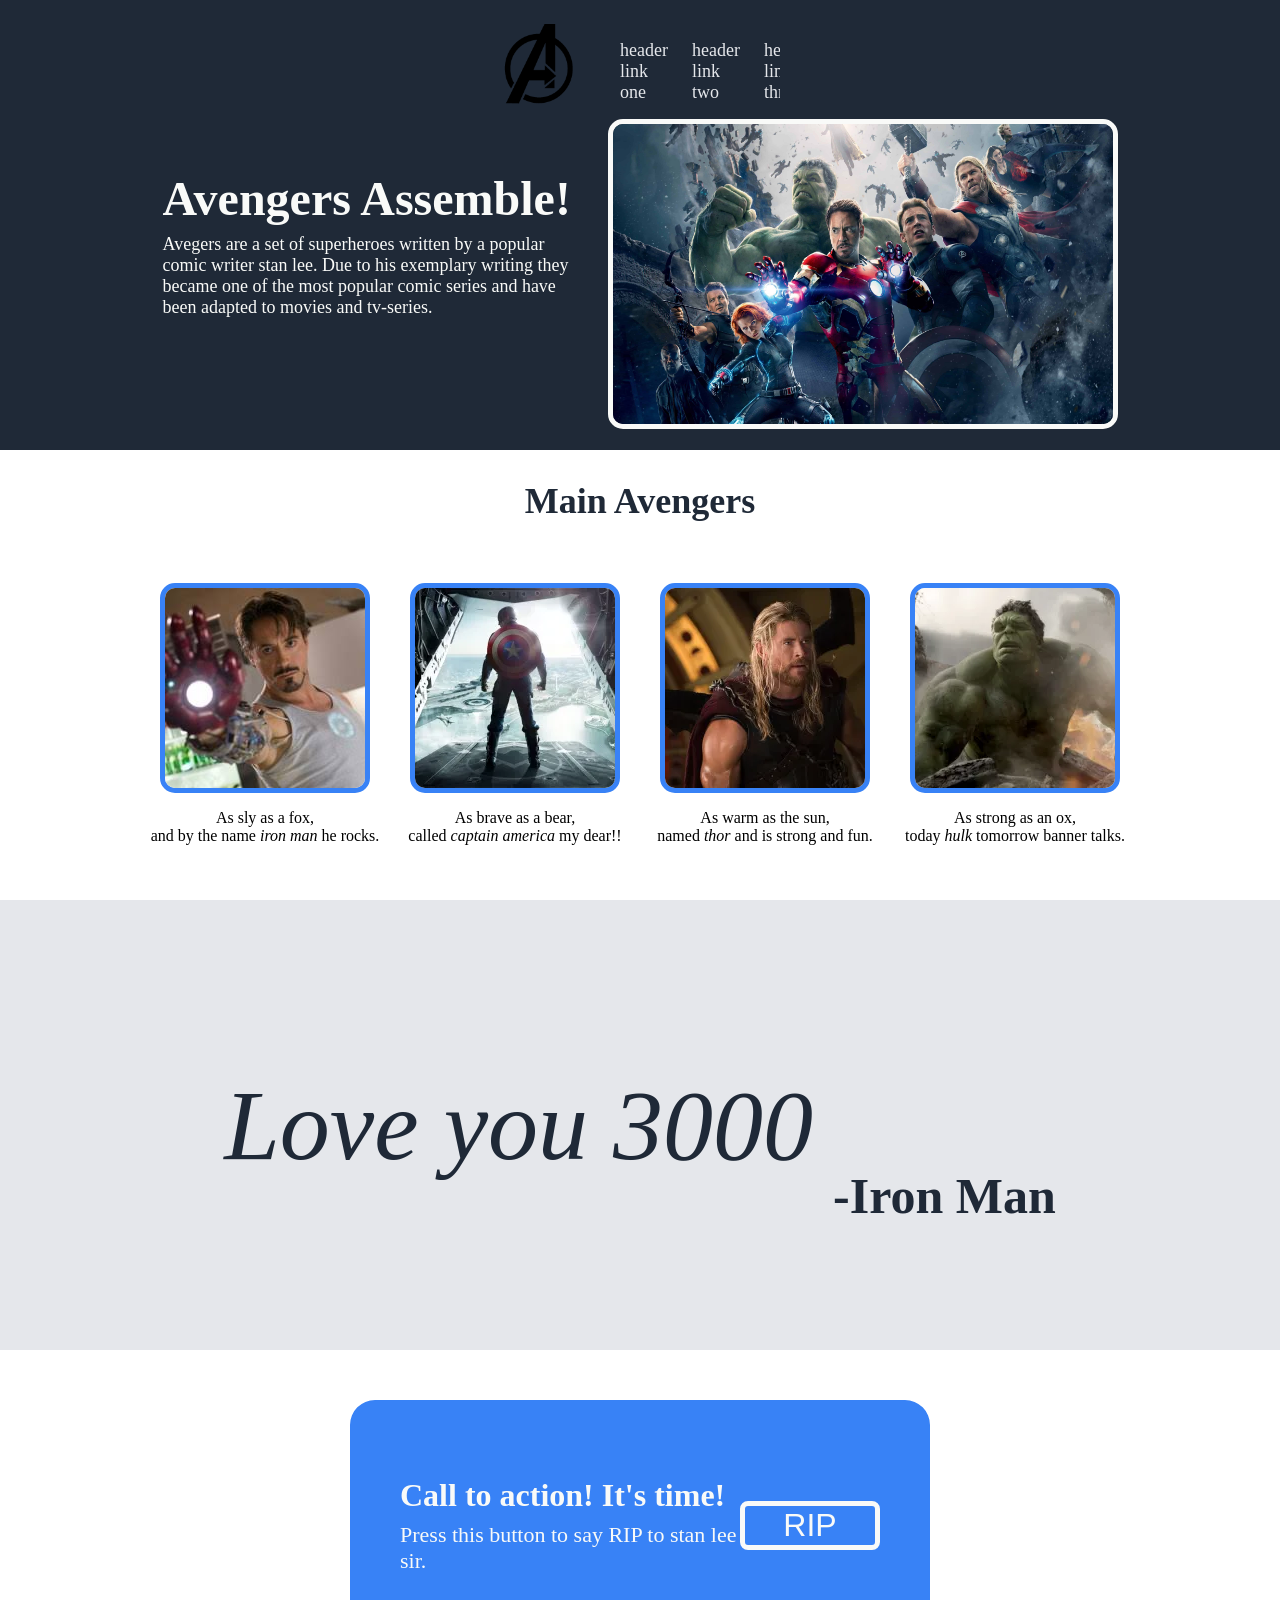
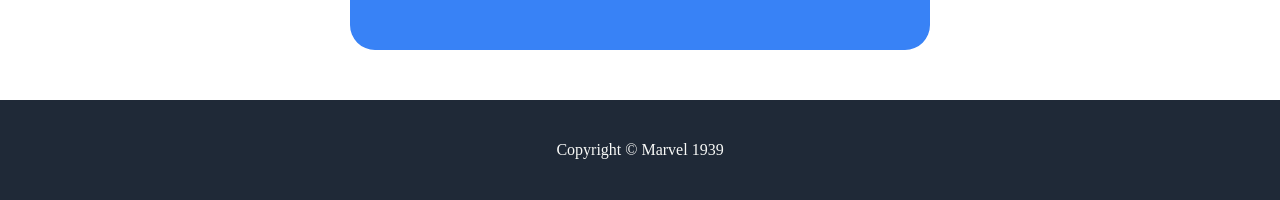
<file: index.html>
<!DOCTYPE html>
<html lang="en">
    <head>
        <meta charset="UTF-8">
        <link rel="stylesheet" href="style.css">
        <title>Avengers</title>
    </head>

    <body>
        <div class="page1"> 
            <div class="header">
                <img class="avengers_logo" src="images/avengers-logo.png" alt="avengers logo">
                <div class="right-links">
                    <ul>
                        <li><a href="">header link one</a></li>
                        <li><a href="">header link two</a></li>
                        <li><a href="">header link three</a></li>
                    </ul>
                </div>
            </div>
            <div class="page1_content">
                <div class="page1_text">
                    <h2 class="page1_title">
                        Avengers Assemble!
                    </h2>
                    <p class="page1_para">Avegers are a set of superheroes written by a popular comic writer stan lee.
                        Due to his exemplary writing they became one of the most popular comic series
                        and have been adapted to movies and tv-series.
                    </p>
                </div>
            
                <img class="avengers_img" src="images/avengers.jpg">
            </div>
        </div>

        <div class="page2">
            <h2 class="page2_title">Main Avengers</h2>
            <div class="info_images_div">
                <div class="info_img">
                    <img class="hero_img" src="images/iron_man.jpeg" alt="iron man">
                    <p class="hero_text">As sly as a fox,<br> and by the name <em>iron man</em> he rocks.</p>
                </div>
                <div class="info_img">
                    <img class="hero_img" src="images/captain_america.webp" alt="captain america">
                    <p class="hero_text">As brave as a bear,<br>called <em>captain america</em> my dear!!</p>
                </div>
                <div class="info_img">
                    <img class="hero_img" src="images/thor.webp" alt="thor">
                    <p class="hero_text">As warm as the sun,<br>named <em>thor</em> and is strong and fun.</p>
                </div>
                <div class="info_img">
                    <img class="hero_img" src="images/Hulk.webp" alt="hulk">
                    <p class="hero_text">As strong as an ox, <br>
                    today <em>hulk</em> tomorrow banner talks.</p>
                </div>
            </div>
        </div>
        <div class="page3">
            <p class="quote"><em>Love you 3000</em></p>
            <p class="quoter"><strong>-Iron Man</strong></p>
        </div>
        <div class="page4">
            <div class="body">
                <div class="RIP">
                    <div class="RIP_text">
                        <h3 class="RIP_title">Call to action! It's time!</h3>
                        <p class="RIP_para">Press this button to say RIP to stan lee sir.</p>
                    </div>
                    <button class="RIP_button">RIP</button>
                </div>
            </div>
            <div class="footer">
                <p class="footer_text">Copyright &#169 Marvel 1939</p>
            </div>
        </div>
    </body>
</html>
</file>
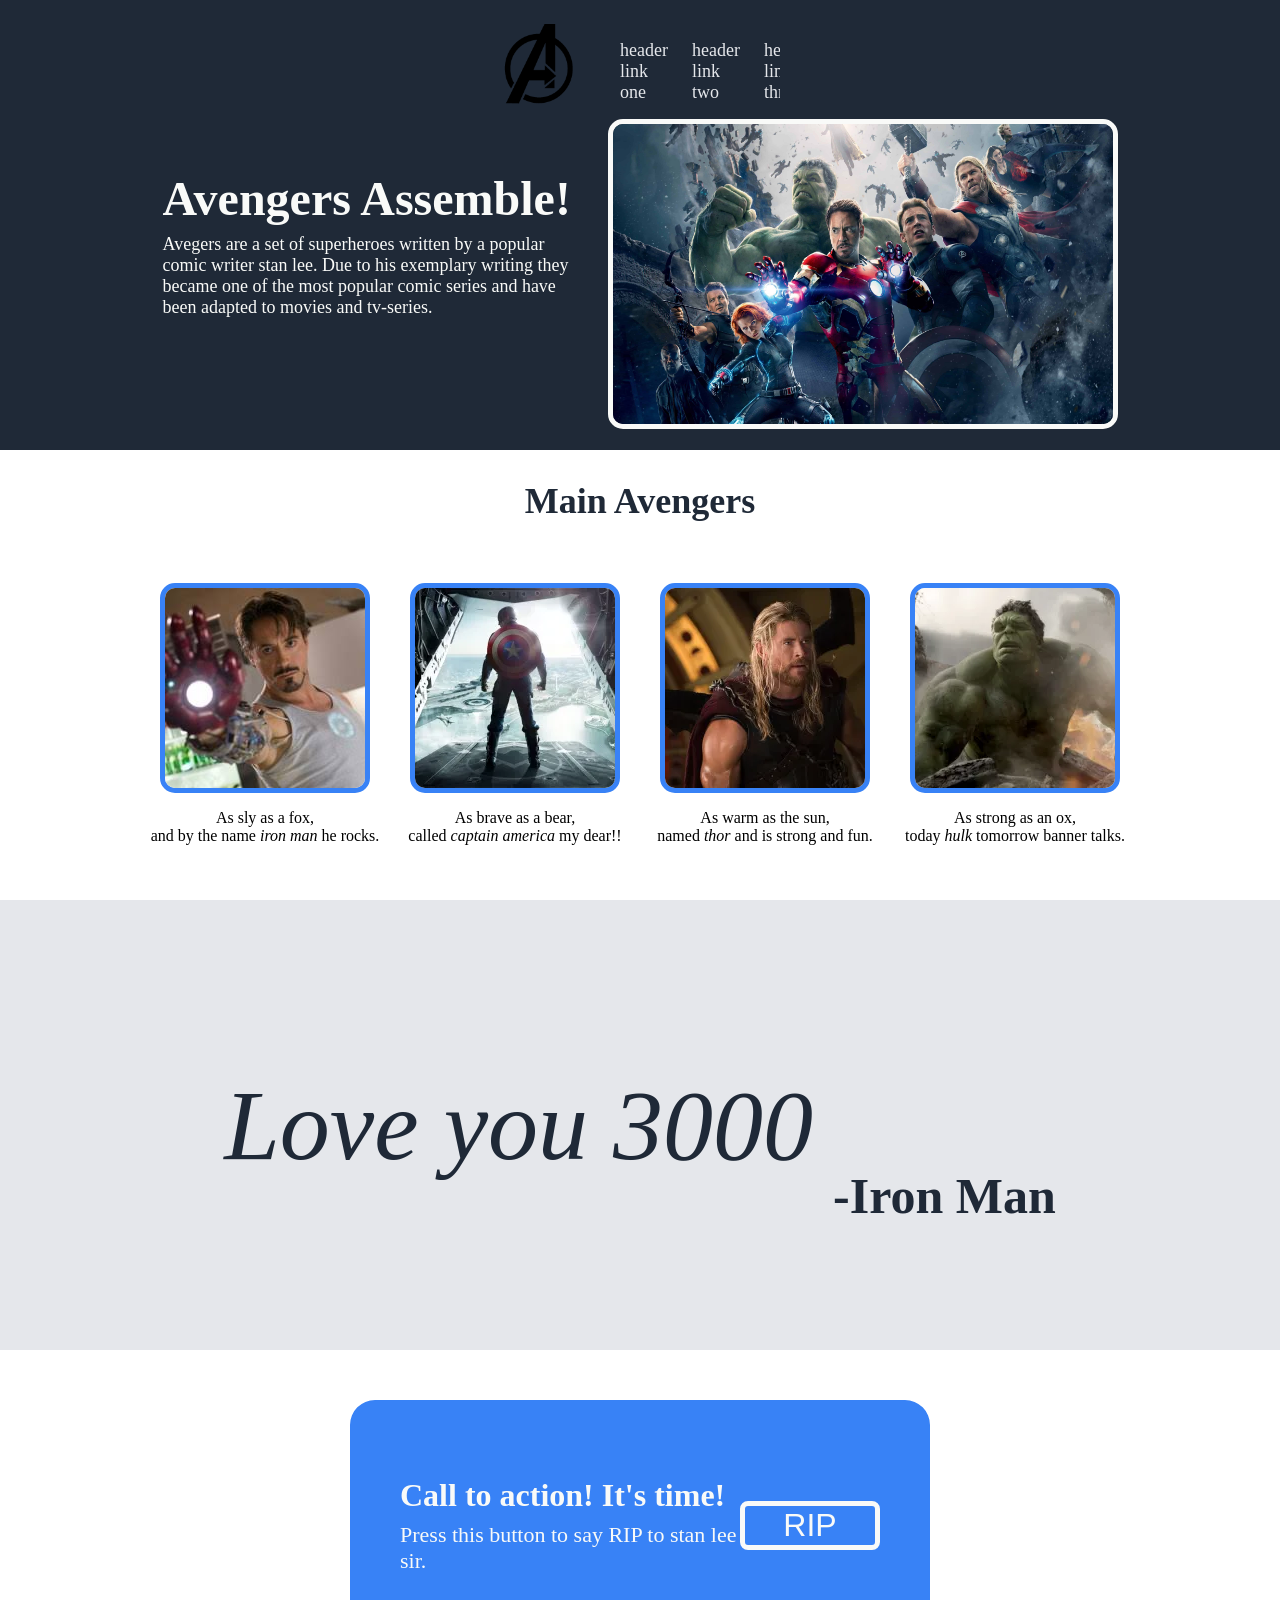
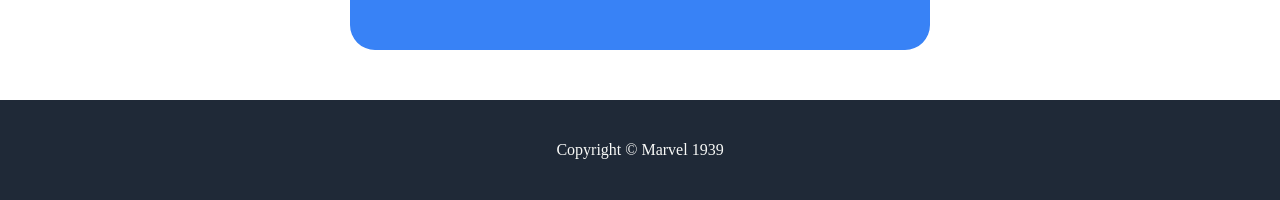
<file: code/index.html>
<!DOCTYPE html>
<html lang="en">
    <head>
        <meta charset="UTF-8">
        <link rel="stylesheet" href="style.css">
        <title>Avengers</title>
    </head>

    <body>
        <div class="page1"> 
            <div class="header">
                <img class="avengers_logo" src="../images/avengers-logo.png" alt="avengers logo">
                <div class="right-links">
                    <ul>
                        <li><a href="">header link one</a></li>
                        <li><a href="">header link two</a></li>
                        <li><a href="">header link three</a></li>
                    </ul>
                </div>
            </div>
            <div class="page1_content">
                <div class="page1_text">
                    <h2 class="page1_title">
                        Avengers Assemble!
                    </h2>
                    <p class="page1_para">Avegers are a set of superheroes written by a popular comic writer stan lee.
                        Due to his exemplary writing they became one of the most popular comic series
                        and have been adapted to movies and tv-series.
                    </p>
                </div>
            
                <img class="avengers_img" src="../images/avengers.jpg">
            </div>
        </div>

        <div class="page2">
            <h2 class="page2_title">Main Avengers</h2>
            <div class="info_images_div">
                <div class="info_img">
                    <img class="hero_img" src="../images/iron_man.jpeg" alt="iron man">
                    <p class="hero_text">As sly as a fox,<br> and by the name <em>iron man</em> he rocks.</p>
                </div>
                <div class="info_img">
                    <img class="hero_img" src="../images/captain_america.webp" alt="captain america">
                    <p class="hero_text">As brave as a bear,<br>called <em>captain america</em> my dear!!</p>
                </div>
                <div class="info_img">
                    <img class="hero_img" src="../images/thor.webp" alt="thor">
                    <p class="hero_text">As warm as the sun,<br>named <em>thor</em> and is strong and fun.</p>
                </div>
                <div class="info_img">
                    <img class="hero_img" src="../images/Hulk.webp" alt="hulk">
                    <p class="hero_text">As strong as an ox, <br>
                    today <em>hulk</em> tomorrow banner talks.</p>
                </div>
            </div>
        </div>
        <div class="page3">
            <p class="quote"><em>Love you 3000</em></p>
            <p class="quoter"><strong>-Iron Man</strong></p>
        </div>
        <div class="page4">
            <div class="body">
                <div class="RIP">
                    <div class="RIP_text">
                        <h3 class="RIP_title">Call to action! It's time!</h3>
                        <p class="RIP_para">Press this button to say RIP to stan lee sir.</p>
                    </div>
                    <button class="RIP_button">RIP</button>
                </div>
            </div>
            <div class="footer">
                <p class="footer_text">Copyright &#169 Marvel 1939</p>
            </div>
        </div>
    </body>
</html>
</file>
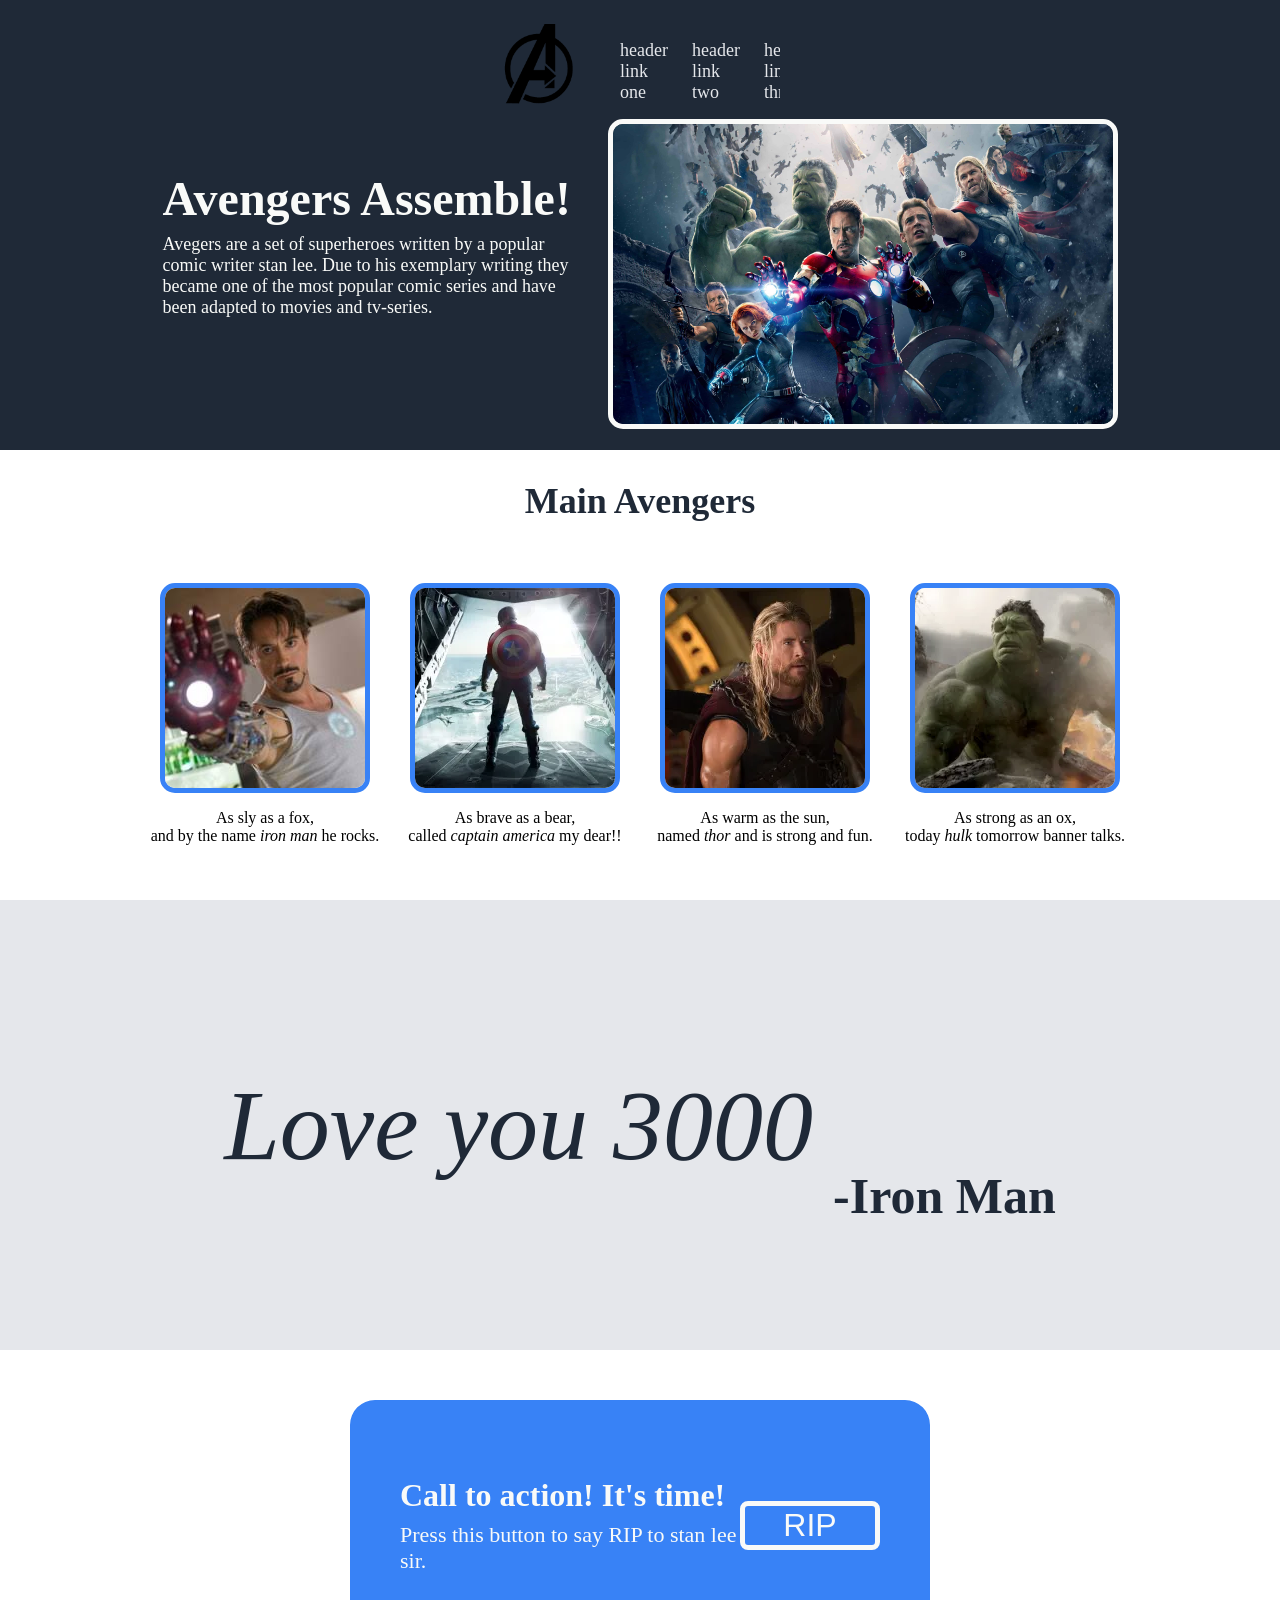
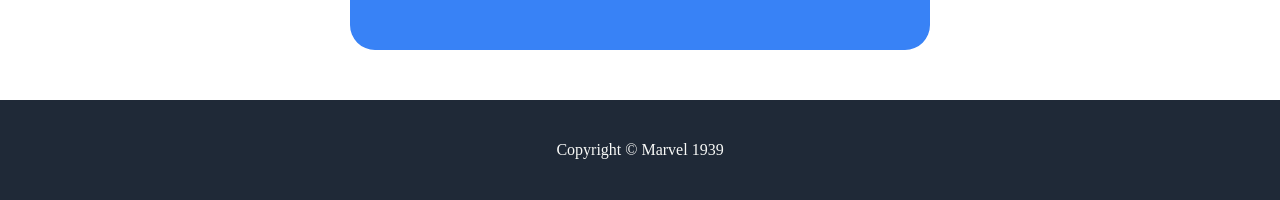
<file: images/Avengers.html>
<!DOCTYPE html>
<!-- saved from url=(0058)file:///home/kartikey-soni/Awesome_website/code/index.html -->
<html lang="en"><head><meta http-equiv="Content-Type" content="text/html; charset=UTF-8">
        
        <link rel="stylesheet" href="./Avengers_files/style.css">
        <title>Avengers</title>
    </head>

    <body>
        <div class="page1"> 
            <div class="header">
                <img class="avengers_logo" src="./Avengers_files/avengers-logo.png" alt="avengers logo">
                <div class="right-links">
                    <ul>
                        <li><a href="file:///home/kartikey-soni/Awesome_website/code/index.html">header link one</a></li>
                        <li><a href="file:///home/kartikey-soni/Awesome_website/code/index.html">header link two</a></li>
                        <li><a href="file:///home/kartikey-soni/Awesome_website/code/index.html">header link three</a></li>
                    </ul>
                </div>
            </div>
            <div class="page1_content">
                <div class="page1_text">
                    <h2 class="page1_title">
                        Avengers Assemble!
                    </h2>
                    <p class="page1_para">Avegers are a set of superheroes written by a popular comic writer stan lee.
                        Due to his exemplary writing they became one of the most popular comic series
                        and have been adapted to movies and tv-series.
                    </p>
                </div>
            
                <img class="avengers_img" src="./Avengers_files/avengers.jpg">
            </div>
        </div>

        <div class="page2">
            <h2 class="page2_title">Main Avengers</h2>
            <div class="info_images_div">
                <div class="info_img">
                    <img class="hero_img" src="./Avengers_files/iron_man.jpeg" alt="iron man">
                    <p class="hero_text">As sly as a fox,<br> and by the name <em>iron man</em> he rocks.</p>
                </div>
                <div class="info_img">
                    <img class="hero_img" src="./Avengers_files/captain_america.webp" alt="captain america">
                    <p class="hero_text">As brave as a bear,<br>called <em>captain america</em> my dear!!</p>
                </div>
                <div class="info_img">
                    <img class="hero_img" src="./Avengers_files/thor.webp" alt="thor">
                    <p class="hero_text">As warm as the sun,<br>named <em>thor</em> and is strong and fun.</p>
                </div>
                <div class="info_img">
                    <img class="hero_img" src="./Avengers_files/Hulk.webp" alt="hulk">
                    <p class="hero_text">As strong as an ox, <br>
                    today <em>hulk</em> tomorrow banner talks.</p>
                </div>
            </div>
        </div>
        <div class="page3">
            <p class="quote"><em>Love you 3000</em></p>
            <p class="quoter"><strong>-Iron Man</strong></p>
        </div>
        <div class="page4">
            <div class="body">
                <div class="RIP">
                    <div class="RIP_text">
                        <h3 class="RIP_title">Call to action! It's time!</h3>
                        <p class="RIP_para">Press this button to say RIP to stan lee sir.</p>
                    </div>
                    <button class="RIP_button">RIP</button>
                </div>
            </div>
            <div class="footer">
                <p class="footer_text">Copyright © Marvel 1939</p>
            </div>
        </div>
    
</body></html>
</file>
<file: style.css>
body{
    margin:0;
    padding:0;
}
.page1{
    background: #1F2937;
    font:roboto;
    color:#F9FAF8;
    height:calc(100vh/2);
    width:100%;
}
.header{
    display: flex;
    flex-flow:row nowrap;
    overflow:hidden;
    margin-left:500px;
    margin-right:500px;
    padding-top:24px;
}

.avengers_logo{
    height:80px;
    width:80px;
}

.right-links{
    align-self: center;
    margin-left:auto;
}
ul{
    display:flex;
    list-style-type: none;
    gap: 24px;
}
a{
    text-decoration: none;
    font-size:18px;
    color:#E5E7EB;
}

.page1_content{
    display:flex;
    flex-flow:row wrap;
    justify-content: center;
    gap:20px;
}
.page1_text{
    display: flex;
    flex-flow:column nowrap;
    justify-content: center;
    gap:8px;
    width:425px;
    height:250px;
}
.page1_title{
    font-size:48px;
    font-weight:900px;
    color:#F9FAF8;
    margin:0;
}
.page1_para{
    font-size: 18px;
    color:#F9FAF8;
    margin:0;
}

.avengers_img{
    width:500px;
    height:300px;
    border: 5px #F9FAF8 solid;
    border-radius: 15px;
}

.page2{
    display:flex;
    flex-flow:column nowrap;
    height:calc(100vh/2);
}

.page2_title{
    font-size:36px;
    color:#1F2937;
    font-weight:900;
    align-self: center;
}

.info_images_div{
    align-items: self;
    padding:20px;
    display:flex;
    flex-flow:row wrap;
    align-self:center;
}

.info_img{
    width:250px;
    height:300px;
    display: flex;
    flex-flow:column nowrap;
    justify-content: center;
    align-items: center;
}

.hero_img{
    border:5px #3882F6 solid;
    border-radius:15px;
    justify-self: center;
    align-self: center;
}

.hero_text{
    text-align: center;
}

.page3{
    background: #E5E7EB;
    height:calc(100vh/2);
    display: flex;
    flex-flow:row wrap;
    justify-content:center;
    gap:20px;
}

.quote{
    font-size:100px;
    font-weight:300;
    color:#1F2937;
    font-family: Georgia, 'Times New Roman', Times, serif;
    align-self: center;
}

.quoter{
    font-size:50px;
    align-self:flex-end;
    padding-bottom: 75px;
    color:#1F2937;
}

.page4{
    display: flex;
    flex-flow:column nowrap;
    height:calc(100vh/2);
    justify-content: center;
}

.body{
    display: flex;
    flex-flow: column nowrap;
    flex:1;
    justify-content: center;
}
.RIP{
    display:flex;
    flex-grow:0;
    flex-basis:1;
    flex-flow:row nowrap;
    overflow: hidden;
    justify-content: space-around;
    align-items: center;
    background-color: #3882F6;
    margin-left: 350px;
    margin-right:350px;
    height:150px;
    border:50px #3882F6 solid;
    border-radius: 25px;
}

.RIP_title{
    color:#F9FAF8;
    font-size:32px;
    margin:0px;
    margin-bottom:8px;
}

.RIP_para{
    color:#F9FAF8;
    font-size:22px;
    margin:0px;
}

.RIP_button{
    background: #3882F6;
    border:5px #F9FAF8 solid;
    border-radius: 8px;
    color:#F9FAF8;
    text-align: center;
    gap:4px;
    font-size:xx-large;
    width:150px;
}

.footer{
    height:100px;
    background: #1F2937;
    display: flex;
    justify-content: center;
    align-items:center;
}

.footer_text{
   color:#F9FAF8;
}
</file>
<file: code/style.css>
body{
    margin:0;
    padding:0;
}
.page1{
    background: #1F2937;
    font:roboto;
    color:#F9FAF8;
    height:calc(100vh/2);
    width:100%;
}
.header{
    display: flex;
    flex-flow:row nowrap;
    overflow:hidden;
    margin-left:500px;
    margin-right:500px;
    padding-top:24px;
}

.avengers_logo{
    height:80px;
    width:80px;
}

.right-links{
    align-self: center;
    margin-left:auto;
}
ul{
    display:flex;
    list-style-type: none;
    gap: 24px;
}
a{
    text-decoration: none;
    font-size:18px;
    color:#E5E7EB;
}

.page1_content{
    display:flex;
    flex-flow:row wrap;
    justify-content: center;
    gap:20px;
}
.page1_text{
    display: flex;
    flex-flow:column nowrap;
    justify-content: center;
    gap:8px;
    width:425px;
    height:250px;
}
.page1_title{
    font-size:48px;
    font-weight:900px;
    color:#F9FAF8;
    margin:0;
}
.page1_para{
    font-size: 18px;
    color:#F9FAF8;
    margin:0;
}

.avengers_img{
    width:500px;
    height:300px;
    border: 5px #F9FAF8 solid;
    border-radius: 15px;
}

.page2{
    display:flex;
    flex-flow:column nowrap;
    height:calc(100vh/2);
}

.page2_title{
    font-size:36px;
    color:#1F2937;
    font-weight:900;
    align-self: center;
}

.info_images_div{
    align-items: self;
    padding:20px;
    display:flex;
    flex-flow:row wrap;
    align-self:center;
}

.info_img{
    width:250px;
    height:300px;
    display: flex;
    flex-flow:column nowrap;
    justify-content: center;
    align-items: center;
}

.hero_img{
    border:5px #3882F6 solid;
    border-radius:15px;
    justify-self: center;
    align-self: center;
}

.hero_text{
    text-align: center;
}

.page3{
    background: #E5E7EB;
    height:calc(100vh/2);
    display: flex;
    flex-flow:row wrap;
    justify-content:center;
    gap:20px;
}

.quote{
    font-size:100px;
    font-weight:300;
    color:#1F2937;
    font-family: Georgia, 'Times New Roman', Times, serif;
    align-self: center;
}

.quoter{
    font-size:50px;
    align-self:flex-end;
    padding-bottom: 75px;
    color:#1F2937;
}

.page4{
    display: flex;
    flex-flow:column nowrap;
    height:calc(100vh/2);
    justify-content: center;
}

.body{
    display: flex;
    flex-flow: column nowrap;
    flex:1;
    justify-content: center;
}
.RIP{
    display:flex;
    flex-grow:0;
    flex-basis:1;
    flex-flow:row nowrap;
    overflow: hidden;
    justify-content: space-around;
    align-items: center;
    background-color: #3882F6;
    margin-left: 350px;
    margin-right:350px;
    height:150px;
    border:50px #3882F6 solid;
    border-radius: 25px;
}

.RIP_title{
    color:#F9FAF8;
    font-size:32px;
    margin:0px;
    margin-bottom:8px;
}

.RIP_para{
    color:#F9FAF8;
    font-size:22px;
    margin:0px;
}

.RIP_button{
    background: #3882F6;
    border:5px #F9FAF8 solid;
    border-radius: 8px;
    color:#F9FAF8;
    text-align: center;
    gap:4px;
    font-size:xx-large;
    width:150px;
}

.footer{
    height:100px;
    background: #1F2937;
    display: flex;
    justify-content: center;
    align-items:center;
}

.footer_text{
   color:#F9FAF8;
}
</file>
<file: images/Avengers_files/style.css>
body{
    margin:0;
    padding:0;
}
.page1{
    background: #1F2937;
    font:roboto;
    color:#F9FAF8;
    height:calc(100vh/2);
    width:100%;
}
.header{
    display: flex;
    flex-flow:row nowrap;
    overflow:hidden;
    margin-left:500px;
    margin-right:500px;
    padding-top:24px;
}

.avengers_logo{
    height:80px;
    width:80px;
}

.right-links{
    align-self: center;
    margin-left:auto;
}
ul{
    display:flex;
    list-style-type: none;
    gap: 24px;
}
a{
    text-decoration: none;
    font-size:18px;
    color:#E5E7EB;
}

.page1_content{
    display:flex;
    flex-flow:row wrap;
    justify-content: center;
    gap:20px;
}
.page1_text{
    display: flex;
    flex-flow:column nowrap;
    justify-content: center;
    gap:8px;
    width:425px;
    height:250px;
}
.page1_title{
    font-size:48px;
    font-weight:900px;
    color:#F9FAF8;
    margin:0;
}
.page1_para{
    font-size: 18px;
    color:#F9FAF8;
    margin:0;
}

.avengers_img{
    width:500px;
    height:300px;
    border: 5px #F9FAF8 solid;
    border-radius: 15px;
}

.page2{
    display:flex;
    flex-flow:column nowrap;
    height:calc(100vh/2);
}

.page2_title{
    font-size:36px;
    color:#1F2937;
    font-weight:900;
    align-self: center;
}

.info_images_div{
    align-items: self;
    padding:20px;
    display:flex;
    flex-flow:row wrap;
    align-self:center;
}

.info_img{
    width:250px;
    height:300px;
    display: flex;
    flex-flow:column nowrap;
    justify-content: center;
    align-items: center;
}

.hero_img{
    border:5px #3882F6 solid;
    border-radius:15px;
    justify-self: center;
    align-self: center;
}

.hero_text{
    text-align: center;
}

.page3{
    background: #E5E7EB;
    height:calc(100vh/2);
    display: flex;
    flex-flow:row wrap;
    justify-content:center;
    gap:20px;
}

.quote{
    font-size:100px;
    font-weight:300;
    color:#1F2937;
    font-family: Georgia, 'Times New Roman', Times, serif;
    align-self: center;
}

.quoter{
    font-size:50px;
    align-self:flex-end;
    padding-bottom: 75px;
    color:#1F2937;
}

.page4{
    display: flex;
    flex-flow:column nowrap;
    height:calc(100vh/2);
    justify-content: center;
}

.body{
    display: flex;
    flex-flow: column nowrap;
    flex:1;
    justify-content: center;
}
.RIP{
    display:flex;
    flex-grow:0;
    flex-basis:1;
    flex-flow:row nowrap;
    overflow: hidden;
    justify-content: space-around;
    align-items: center;
    background-color: #3882F6;
    margin-left: 350px;
    margin-right:350px;
    height:150px;
    border:50px #3882F6 solid;
    border-radius: 25px;
}

.RIP_title{
    color:#F9FAF8;
    font-size:32px;
    margin:0px;
    margin-bottom:8px;
}

.RIP_para{
    color:#F9FAF8;
    font-size:22px;
    margin:0px;
}

.RIP_button{
    background: #3882F6;
    border:5px #F9FAF8 solid;
    border-radius: 8px;
    color:#F9FAF8;
    text-align: center;
    gap:4px;
    font-size:xx-large;
    width:150px;
}

.footer{
    height:100px;
    background: #1F2937;
    display: flex;
    justify-content: center;
    align-items:center;
}

.footer_text{
   color:#F9FAF8;
}
</file>
